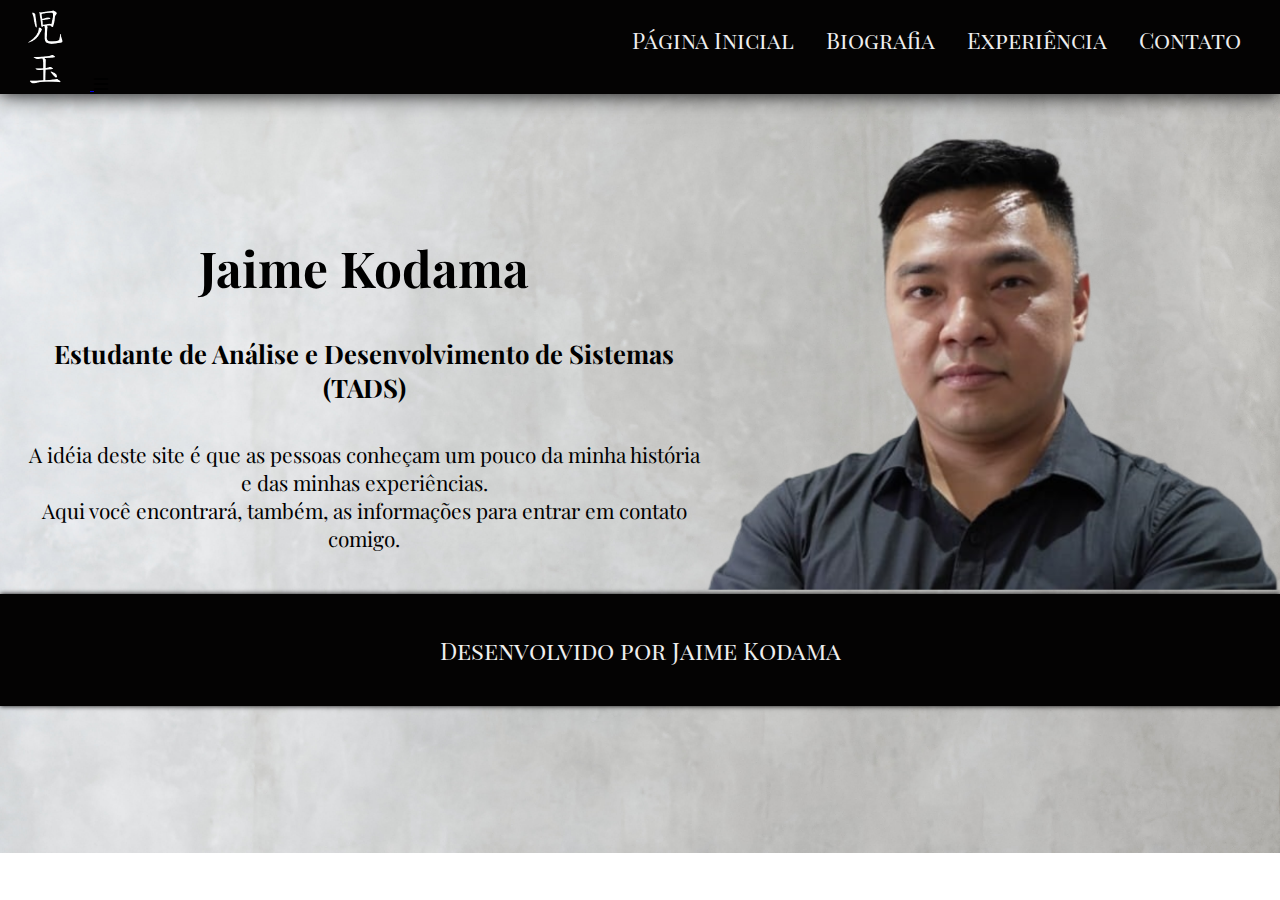
<file: index.html>
<!DOCTYPE html>
<html lang="pt-br">

<head>
    <meta charset="UTF-8">
    <meta http-equiv="X-UA-Compatible" content="IE=edge">
    <meta name="viewport" content="width=device-width, initial-scale=1.0">
    <link rel="preconnect" href="https://fonts.googleapis.com">
    <link rel="preconnect" href="https://fonts.gstatic.com" crossorigin>
    <link href="https://fonts.googleapis.com/css2?family=Playfair+Display+SC:wght@400;700&family=Playfair+Display:wght@400;600&display=swap" rel="stylesheet">
    <link rel="stylesheet" href="css/all.min.css">
    <link rel="stylesheet" href="css/style.css">
    <link rel="shortcut icon" href="imagens/icon-kanji.jpg">
    <title>Jaime Kodama</title>
</head>

<body>
    <body style="background-image: url(imagens/bk-1.jpg)" class="background">
    <header>
        <a href="index.html" title="Home">
            <img src="imagens/kanji-tr.png" alt="Kodama" title="Kodama" class="kanji">
        </a>
        <a href="#" title="Menu" class="menu" onclick="mostrar()">
            <i class="fa-sharp fa-solid fa-bars"></i>
        </a>
        <nav>
            <ul>
                <li>
                    <a href="index.html" title="Página Inicial">Página Inicial</a>
                </li>
                <li>
                    <a href="bio.html" title="Biografia">Biografia</a>
                </li>
                <li>
                    <a href="xp.html" title="Experiência">Experiência</a>
                </li>
                <li>
                    <a href="contato.html" title="Contato">Contato</a>
                </li>
            </ul>
        </nav>
    </header>
    <main>
        <section class="main_section">
            <h1 class="main_titulo">Jaime Kodama</h1></br></br>
            <h2 class="main_sub">Estudante de Análise e Desenvolvimento de Sistemas (TADS)</h2></br></br>
            <p class="main_teor">A idéia deste site é que as pessoas conheçam um pouco da minha história e das minhas experiências.</br> Aqui
                você encontrará, também, as informações para entrar em contato comigo.</p>
        </section>
        <aside class="main_aside">
            <img src="imagens/eut.png" alt="FotoCapa" title="Capa" class="capa">
        </aside>
        <footer>
            <p class="center">Desenvolvido por Jaime Kodama</p>
        </footer>
    </main>

    <script>
        function mostrar() {
            document.querySelector("nav").classList.toggle("mostrar");
        }
    </script>
</body>

</html>
</file>
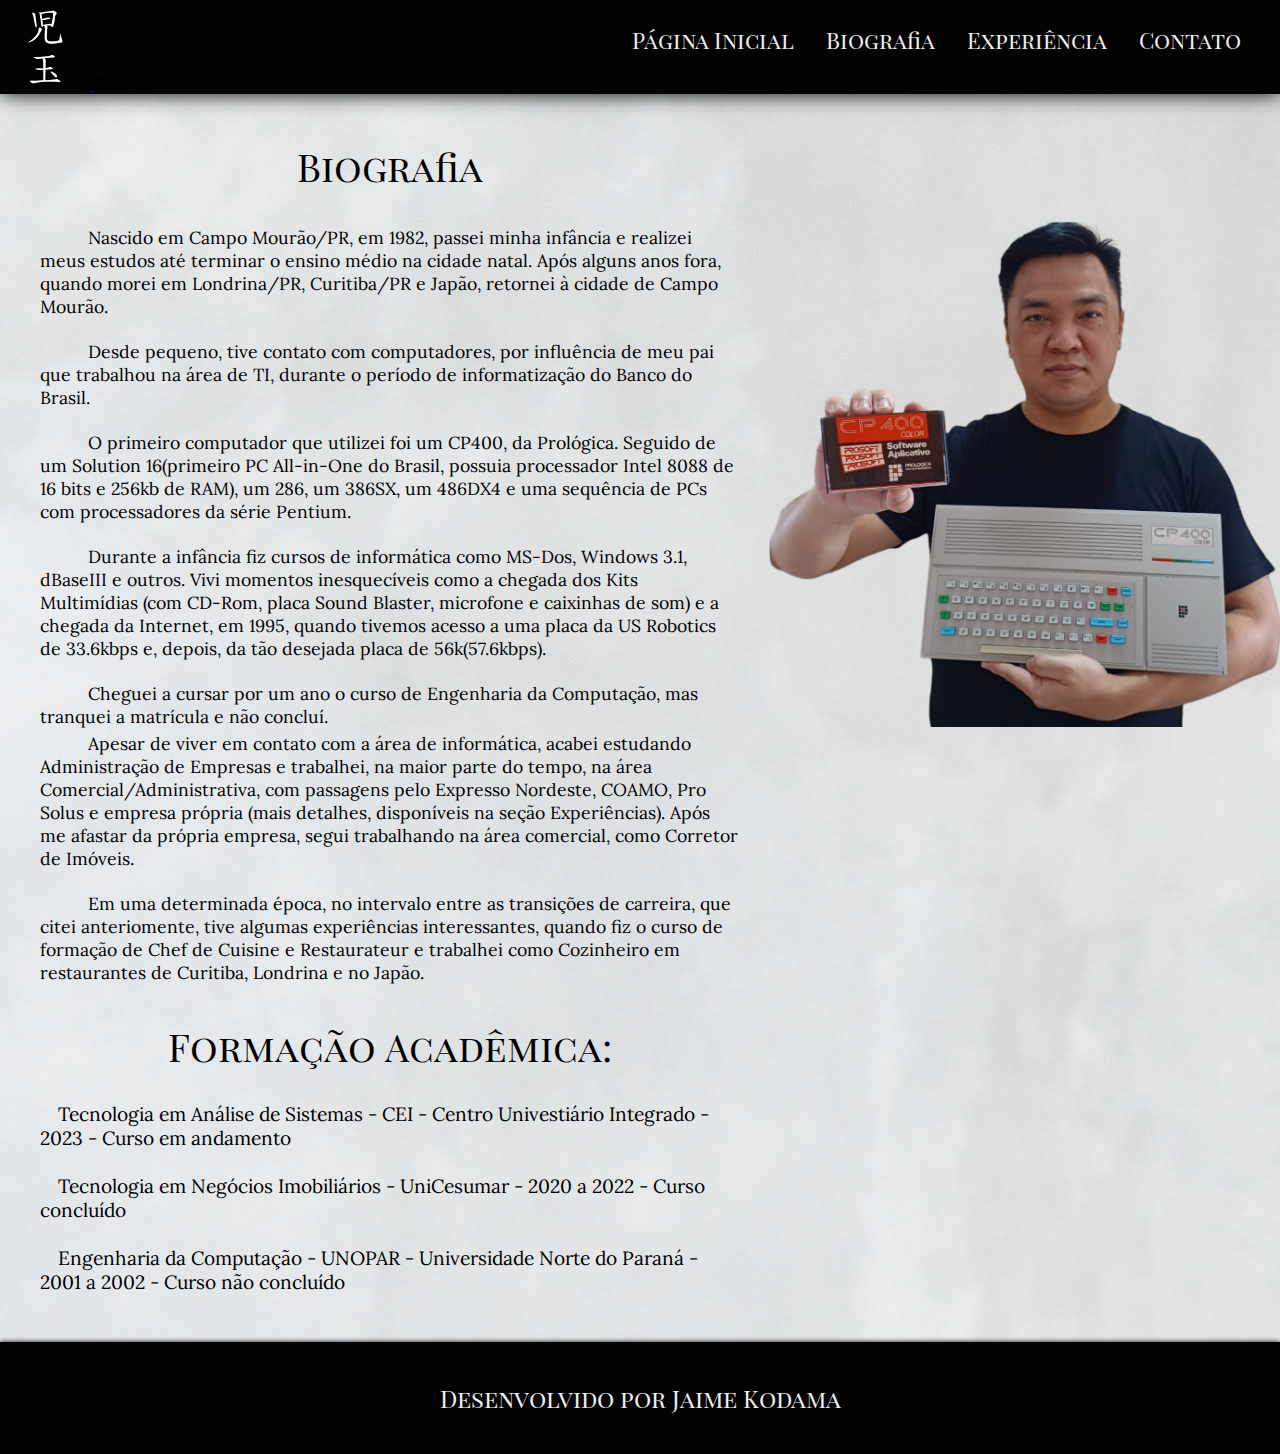
<file: bio.html>
<!DOCTYPE html>
<html lang="pt-br">

<head>
    <meta charset="UTF-8">
    <meta http-equiv="X-UA-Compatible" content="IE=edge">
    <meta name="viewport" content="width=device-width, initial-scale=1.0">
    <link rel="preconnect" href="https://fonts.googleapis.com">
    <link rel="preconnect" href="https://fonts.gstatic.com" crossorigin>
    <link href="https://fonts.googleapis.com/css2?family=Playfair+Display+SC:wght@400;700&family=Playfair+Display:wght@400;600&display=swap" rel="stylesheet">
    <link rel="stylesheet" href="css/all.min.css">
    <link rel="stylesheet" href="css/style.css">
    <link rel="shortcut icon" href="imagens/icon-kanji.jpg">
    <title>Jaime Kodama</title>
</head>

<body>
    <body style="background-image: url(imagens/bk-1.jpg)" class="bio_background">
    <header>
        <a href="index.html" title="Home">
            <img src="imagens/kanji-tr.png" alt="Kodama" title="Kodama" class="kanji">
        </a>
        <a href="#" title="Menu" class="menu" onclick="mostrar()">
            <i class="fa-sharp fa-solid fa-bars"></i>
        </a>
        <nav>
            <ul>
                <li>
                    <a href="index.html" title="Página Inicial">Página Inicial</a>
                </li>
                <li>
                    <a href="bio.html" title="Biografia">Biografia</a>
                </li>
                <li>
                    <a href="xp.html" title="Experiência">Experiência</a>
                </li>
                <li>
                    <a href="contato.html" title="Contato">Contato</a>
                </li>
            </ul>
        </nav>
    </header>
    <main>
        <section class="bio_section">
            <h1 class="bio_titulo">Biografia</h1>
            <p class="bio_teor">Nascido em Campo Mourão/PR, em 1982, passei minha infância e realizei meus estudos até terminar o ensino médio na cidade natal. Após alguns anos fora, quando morei em Londrina/PR, Curitiba/PR e Japão, retornei à cidade de Campo Mourão. </p><br>
            <p class="bio_teor">Desde pequeno, tive contato com computadores, por influência de meu pai que trabalhou na área de TI, durante o período de informatização do Banco do Brasil.</p><br>
            <p class="bio_teor">O primeiro computador que utilizei foi um CP400, da Prológica. Seguido de um Solution 16(primeiro PC All-in-One do Brasil, possuia processador Intel 8088 de 16 bits e 256kb de RAM), um 286, um 386SX, um 486DX4 e uma sequência de PCs com processadores da série Pentium.</p><br>
            <p class="bio_teor">Durante a infância fiz cursos de informática como MS-Dos, Windows 3.1, dBaseIII e outros. Vivi momentos inesquecíveis como a chegada dos Kits Multimídias (com CD-Rom, placa Sound Blaster, microfone e caixinhas de som) e a chegada da Internet, em 1995, quando tivemos acesso a uma placa da US Robotics de 33.6kbps e, depois, da tão desejada placa de 56k(57.6kbps).</p><br>
            <p class="bio_teor">Cheguei a cursar por um ano o curso de Engenharia da Computação, mas tranquei a matrícula e não concluí.</p>
            <p class="bio_teor">Apesar de viver em contato com a área de informática, acabei estudando Administração de Empresas e trabalhei, na maior parte do tempo, na área Comercial/Administrativa, com passagens pelo Expresso Nordeste, COAMO, Pro Solus e empresa própria (mais detalhes, disponíveis na seção Experiências). Após me afastar da própria empresa, segui trabalhando na área comercial, como Corretor de Imóveis.</p><br>
            <p class="bio_teor">Em uma determinada época, no intervalo entre as transições de carreira, que citei anteriomente, tive algumas experiências interessantes, quando fiz o curso de formação de Chef de Cuisine e Restaurateur e trabalhei como Cozinheiro em restaurantes de Curitiba, Londrina e no Japão.</p><br><br>

            <h1 class="bio_titulo">Formação Acadêmica:</h1>
            <div class="faculdade">
                <ul class="faculdade">
                    <li>Tecnologia em Análise de Sistemas - CEI - Centro Univestiário Integrado - 2023 - Curso em andamento</li><br>
                    <li>Tecnologia em Negócios Imobiliários - UniCesumar - 2020 a 2022 - Curso concluído</li><br>
                    <li>Engenharia da Computação - UNOPAR - Universidade Norte do Paraná - 2001 a 2002 - Curso não concluído</li><br><br>
                </ul>
            </div>
        </section>
        <aside class="bio_aside">
            <img src="imagens/cp400.png" alt="FotoCP" title="CP400" class="cp400">
        </aside>
        <footer>
            <p class="center">Desenvolvido por Jaime Kodama</p>
        </footer>
    </main>

    <script>
        function mostrar() {
            document.querySelector("nav").classList.toggle("mostrar");
        }
    </script>
    
</body>

</html>
</file>
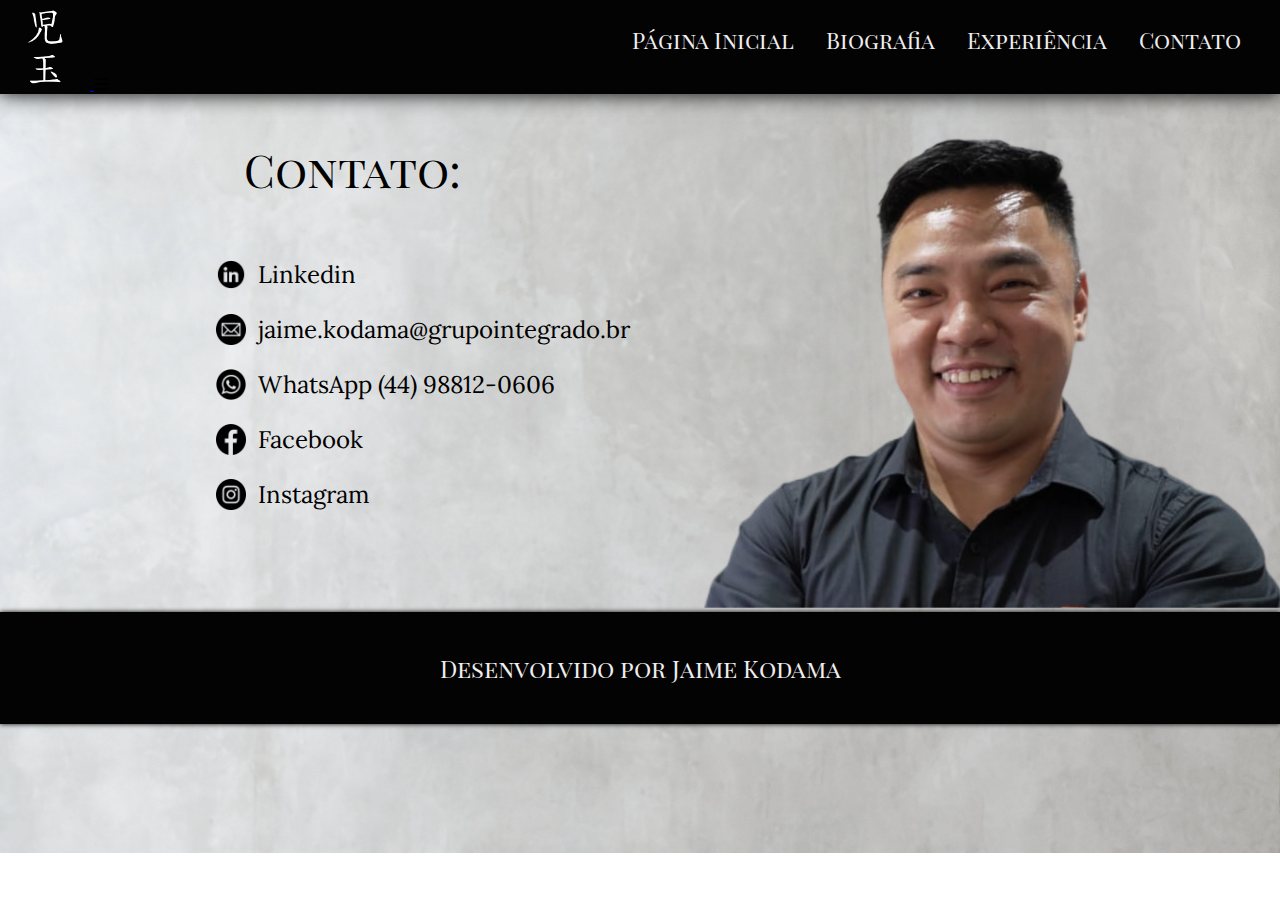
<file: contato.html>
<!DOCTYPE html>
<html lang="pt-br">

<head>
    <meta charset="UTF-8">
    <meta http-equiv="X-UA-Compatible" content="IE=edge">
    <meta name="viewport" content="width=device-width, initial-scale=1.0">
    <link rel="preconnect" href="https://fonts.googleapis.com">
    <link rel="preconnect" href="https://fonts.gstatic.com" crossorigin>
    <link href="https://fonts.googleapis.com/css2?family=Playfair+Display+SC:wght@400;700&family=Playfair+Display:wght@400;600&display=swap" rel="stylesheet">
    <link rel="stylesheet" href="css/all.min.css">
    <link rel="stylesheet" href="css/style.css">
    <link rel="shortcut icon" href="imagens/icon-kanji.jpg">
    <title>Jaime Kodama</title>
</head>

<body>
    <body style="background-image: url(imagens/bk-1.jpg)" class="background">
    <header>
        <a href="index.html" title="Home">
            <img src="imagens/kanji-tr.png" alt="Kodama" title="Kodama" class="kanji">
        </a>
        <a href="#" title="Menu" class="menu" onclick="mostrar()">
            <i class="fa-sharp fa-solid fa-bars"></i>
        </a>
        <nav>
            <ul>
                <li>
                    <a href="index.html" title="Página Inicial">Página Inicial</a>
                </li>
                <li>
                    <a href="bio.html" title="Biografia">Biografia</a>
                </li>
                <li>
                    <a href="xp.html" title="Experiência">Experiência</a>
                </li>
                <li>
                    <a href="contato.html" title="Contato">Contato</a>
                </li>
            </ul>
        </nav>
    </header>
    <main>
        <section class="contato_section">
            <div class="links_social">
                <h2 class="links_social_titulo">Contato:</h2>
                <a class="links_social_nav" href="https://linkedin.com/in/jaime-kodama-1966b7271" target="_blank">
                    <img src="imagens/cnt-lin.png" class="logo_social">
                    Linkedin</a>
                <a class="links_social_nav" href="mailto: jaime.kodama@grupointegrado.br" target="_blank">
                    <img src="imagens/cnt-mai.png" class="logo_social">
                    jaime.kodama@grupointegrado.br</a>
                <a class="links_social_nav" href="https://web.whatsapp.com/send?phone=5544988120606" target="_blank">
                    <img src="imagens/cnt-wht.png" class="logo_social">
                    WhatsApp  (44) 98812-0606</a>
                <a class="links_social_nav" href="https://www.facebook.com/jaime.kodama" target="_blank">
                    <img src="imagens/cnt-fac.png" class="logo_social">
                    Facebook</a>
                <a class="links_social_nav" href="https://www.instagram.com/jaime.kodama" target="_blank">
                    <img src="imagens/cnt-inst.png" class="logo_social">
                    Instagram</a>
        </section>
        <aside class="contato_aside">
            <img src="imagens/eut-rs.png" alt="FotoCapa" title="Capa" class="capa">
        </aside>
        <footer>
            <p class="center">Desenvolvido por Jaime Kodama</p>
        </footer>
    </main>

    <script>
        function mostrar() {
            document.querySelector("nav").classList.toggle("mostrar");
        }
    </script>
    
</body>

</html>
</file>
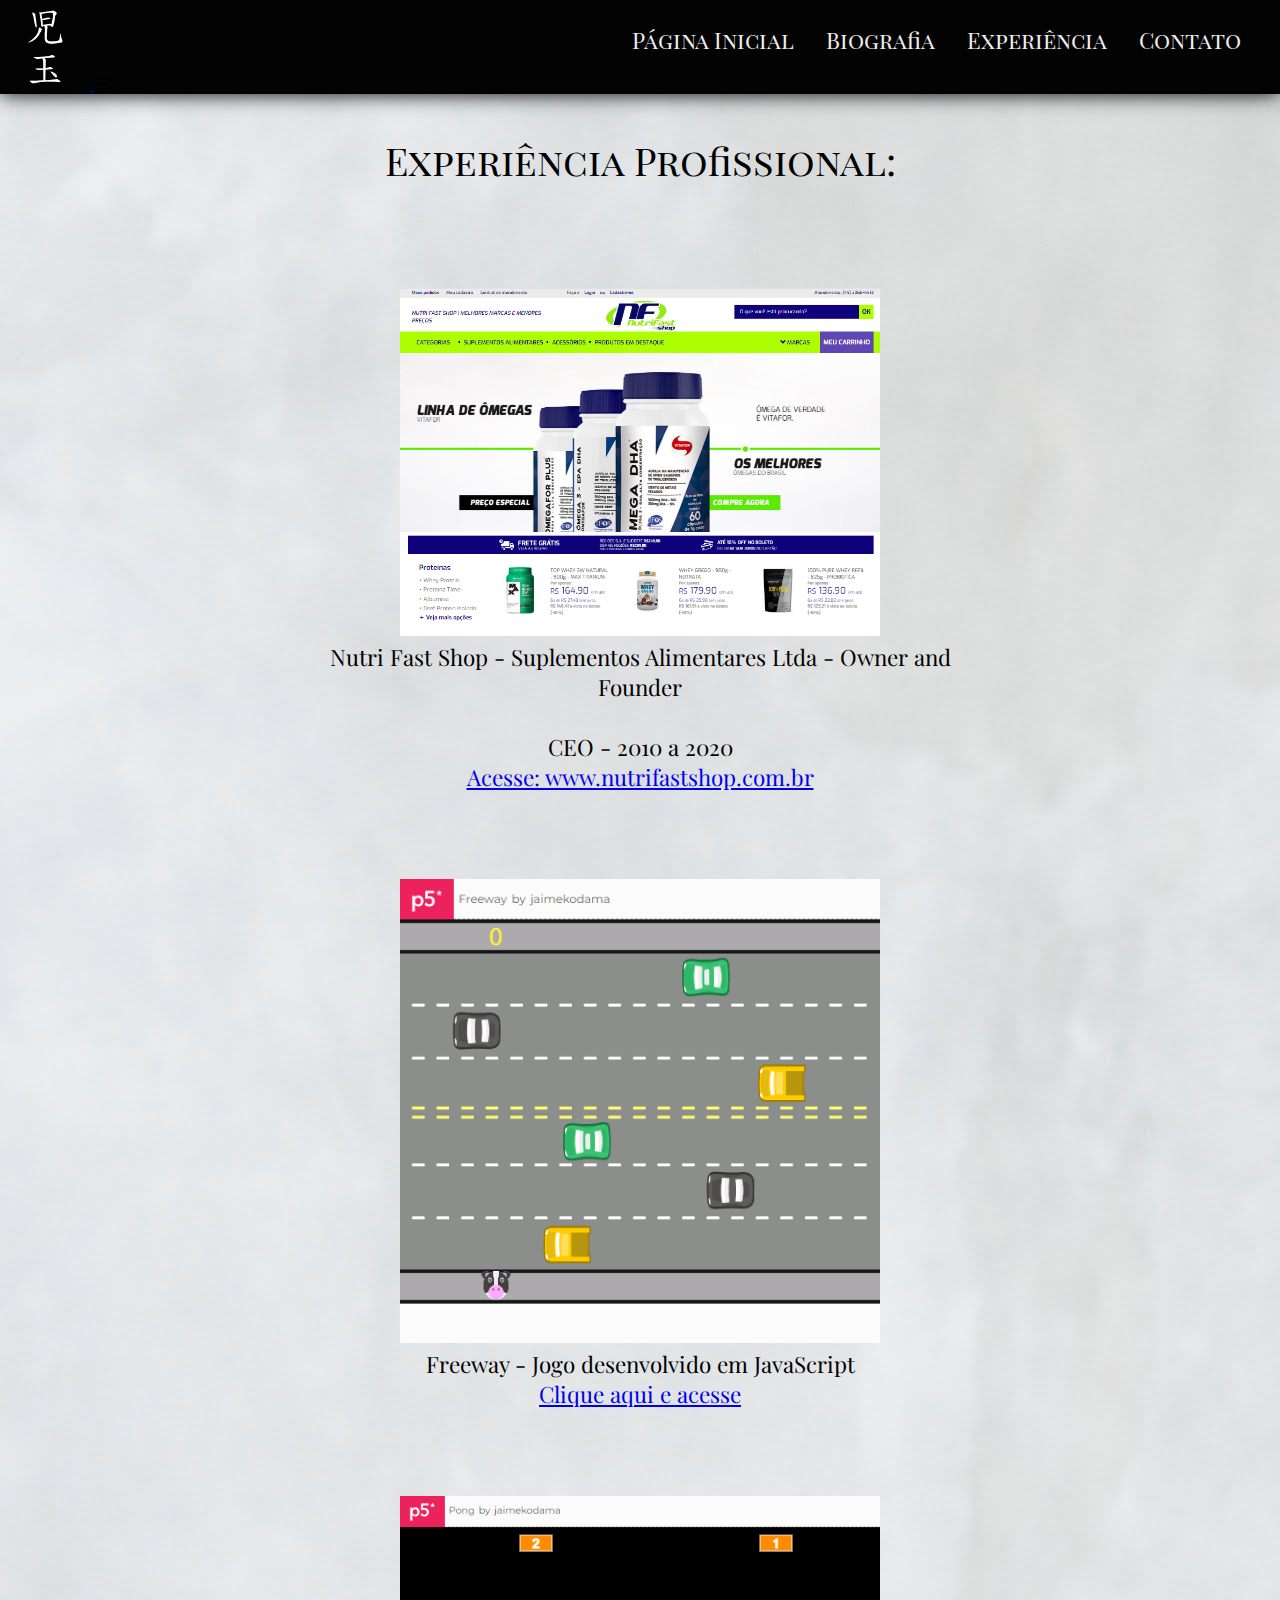
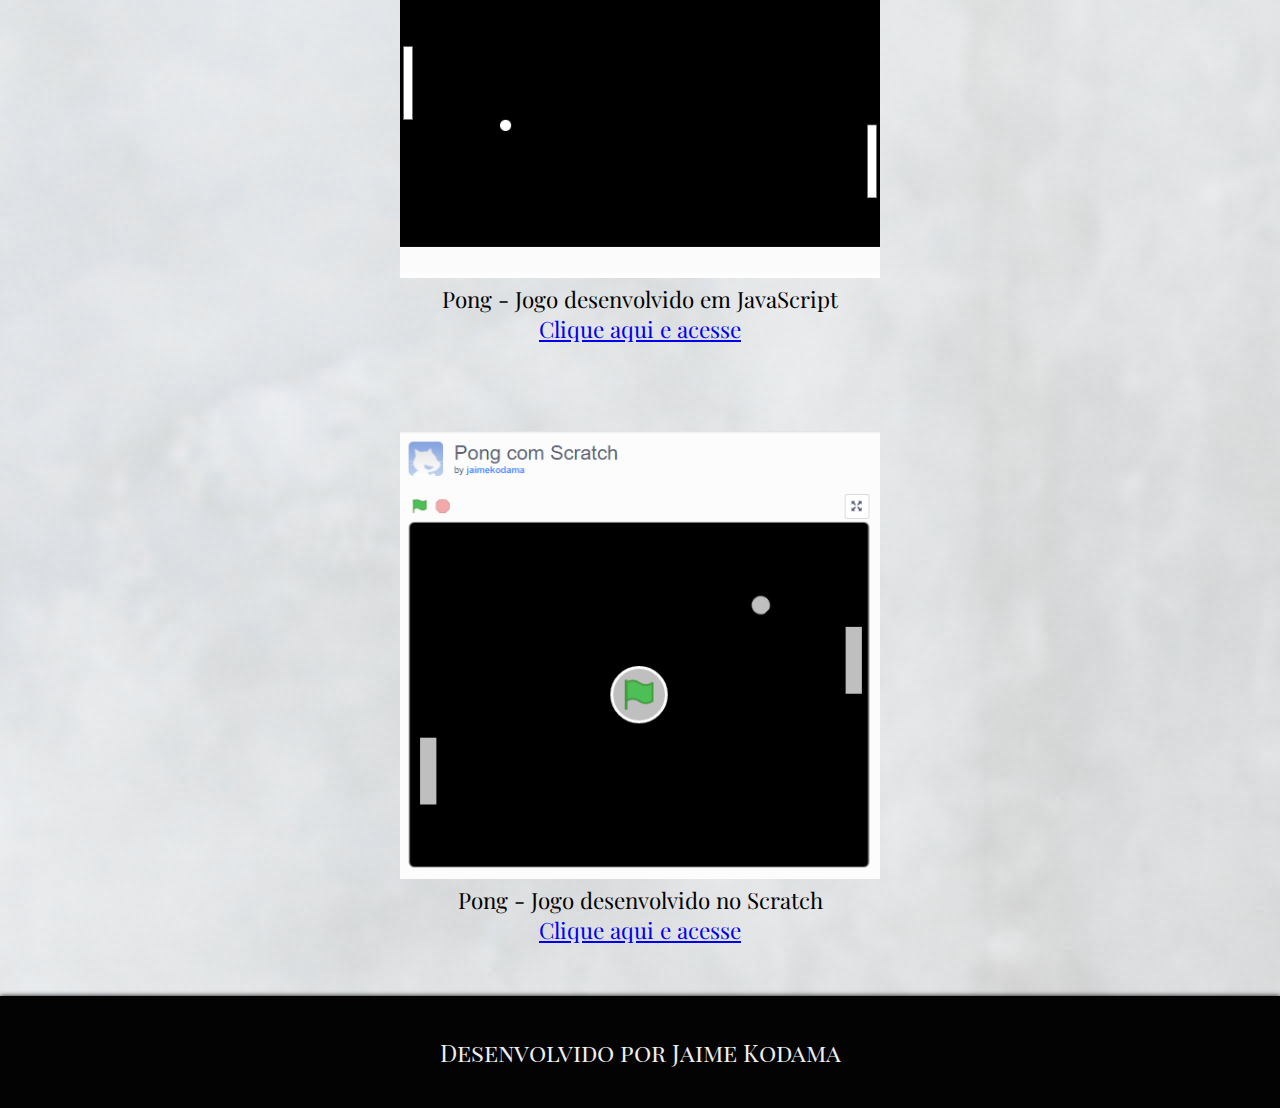
<file: xp.html>
<!DOCTYPE html>
<html lang="pt-br">

<head>
    <meta charset="UTF-8">
    <meta http-equiv="X-UA-Compatible" content="IE=edge">
    <meta name="viewport" content="width=device-width, initial-scale=1.0">
    <link rel="preconnect" href="https://fonts.googleapis.com">
    <link rel="preconnect" href="https://fonts.gstatic.com" crossorigin>
    <link href="https://fonts.googleapis.com/css2?family=Playfair+Display+SC:wght@400;700&family=Playfair+Display:wght@400;600&display=swap" rel="stylesheet">
    <link rel="stylesheet" href="css/all.min.css">
    <link rel="stylesheet" href="css/style.css">
    <link rel="shortcut icon" href="imagens/icon-kanji.jpg">
    <title>Jaime Kodama</title>
</head>

<body class="xp_body">
    <body style="background-image: url(imagens/bk-1.jpg)" class="xp_background">
    <header>
        <a href="index.html" title="Home">
            <img src="imagens/kanji-tr.png" alt="Kodama" title="Kodama" class="kanji">
        </a>
        <a href="#" title="Menu" class="menu" onclick="mostrar()">
            <i class="fa-sharp fa-solid fa-bars"></i>
        </a>
        <nav>
            <ul>
                <li>
                    <a href="index.html" title="Página Inicial">Página Inicial</a>
                </li>
                <li>
                    <a href="bio.html" title="Biografia">Biografia</a>
                </li>
                <li>
                    <a href="xp.html" title="Experiência">Experiência</a>
                </li>
                <li>
                    <a href="contato.html" title="Contato">Contato</a>
                </li>
            </ul>
        </nav>
    </header>
    <main>
        <h2 class="xp_titulo">Experiência Profissional:</h2>
        <div class="xp_lista">
            <ul>
                <li class="xp_itens">
                    <figure>
                        <p><a href="https://www.nutrifastshop.com.br" title="nutrifastshop" target="_blank">
                                <img src="imagens/print.png" alt="NutriFastShop" class="xp_img">
                            </a>
                        <figcaption>Nutri Fast Shop - Suplementos Alimentares Ltda - Owner and Founder <br><br> CEO -
                            2010 a 2020</figcaption>
                        <figcaption>
                            <a href="https://www.nutrifastshop.com.br" title="nutrifastshop" target="_blank">Acesse:
                                www.nutrifastshop.com.br</a>
                        </figcaption>
                        </p>
                    </figure>
                </li>
                <li class="xp_itens">
                    <figure>
                        <p><a href="https://editor.p5js.org/jaimekodama/full/nTNcG2Etw" title="freeway" target="_blank">
                                <img src="imagens/freewayprt.png" alt="Freeway" class="xp_img">
                            </a>
                        <figcaption>Freeway - Jogo desenvolvido em JavaScript</figcaption>
                        <figcaption>
                            <a href="https://editor.p5js.org/jaimekodama/full/nTNcG2Etw" title="freeway"
                                target="_blank">Clique aqui e acesse</a>
                        </figcaption>
                        </p>
                    </figure>
                </li>
                <li class="xp_itens">
                    <figure>
                        <p><a href="https://editor.p5js.org/jaimekodama/full/2_-Bf0916" title="pongjs"
                                target="_blank"><img src="imagens/pongprt.png" alt="Pong Java" class="xp_img"></a>
                        <figcaption>Pong - Jogo desenvolvido em JavaScript</figcaption>
                        <figcaption>
                            <a href="https://editor.p5js.org/jaimekodama/full/2_-Bf0916" title="pongjs"
                                target="_blank">Clique aqui e acesse</a>
                        </figcaption>
                        </p>
                    </figure>
                </li>
                <li class="xp_itens">
                    <figure>
                        <p><a href="https://scratch.mit.edu/projects/822571487" title="pongsct" target="_blank"><img
                                    src="imagens/pongscrt.png" alt="Pong Scratch" class="xp_img"></a>
                        <figcaption>Pong - Jogo desenvolvido no Scratch</figcaption>
                        <figcaption>
                            <a href="https://scratch.mit.edu/projects/822571487" title="pongsct" target="_blank">Clique
                                aqui e acesse</a>
                        </figcaption>
                        </p>
                    </figure>
                </li>
            </ul>
        </div>
        <footer>
            <p class="center">Desenvolvido por Jaime Kodama</p>
        </footer>
    </main>

    <script>
        function mostrar() {
            document.querySelector("nav").classList.toggle("mostrar");
        }
    </script>
    
</body>

</html>
</file>
<file: css/style.css>
@import url('https://fonts.googleapis.com/css2?family=Lora&display=swap');

:root {
    --cor-primaria: #000000;
    --cor-secundaria: #040303;
    --cor-terciaria: #EEEEEE;
    --cor-hover: #F4EEE0;

    --fonte-principal: 'Playfair Display SC', Tahoma;
    --fonte-secundaria: 'Playfair Display', Tahoma;
    --fonte-terciaria: 'Lora', Tahoma;
}

* {
    padding: 0;
    margin: 0;
}

.background {
    background-repeat: no-repeat;
    background-size: 100% auto;
    color: var(--cor-primaria);
}

header {
    background-color: var(--cor-secundaria);
    width: 100%;
    margin-bottom: 40px;
    box-shadow: 0 0 20px #000;
}

.kanji {
    width: 90px;
}

.menu {
    color: var(--cor-primaria)
}

nav {
    float: right;
    padding: 25px;
    margin-top: auto;
}

nav ul li {
    list-style: none;
    display: inline;
}

nav ul li a {
    color: var(--cor-terciaria);
    font-family: var(--fonte-principal);
    font-size: 1.4rem;
    text-decoration: none;
    padding: 2px 14px 8px 14px;
    border-radius: 4px;
}

nav ul li a:hover {
    background: var(--cor-hover);
    color: var(--cor-primaria)
}

.main_section {
    width: 55%;
    float: left;
    margin-top: 100px;
}

.main_titulo {
    font-size: 3.1rem;
    text-align: center;
    padding: 0 0 0 24px;
    font-family: var(--fonte-secundaria);
}

.main_sub {
    font-size: 1.6rem;
    text-align: center;
    padding: 0 0 0 24px;
    font-family: var(--fonte-secundaria);
}

.main_teor {
    font-size: 1.3rem;
    text-align: center;
    padding: 0 0 0 24px;
    font-family: var(--fonte-secundaria);
}

.main_aside {
    width: 45%;
    float: right;
}

.capa {
    max-width: 100%;
}

footer {
    width: 100%;
    background: var(--cor-secundaria);
    color: var(--cor-terciaria);
    font-family: var(--fonte-principal);
    font-size: 1.5rem;
    text-align: center;
    display: inline-block;
    padding: 40px;
    box-sizing: border-box;
    bottom: 0;
    box-shadow: 0 0 5px var(--cor-secundaria);
}

.bio_background {
    background-repeat: no-repeat;
    background-size: auto;
    color: var(--cor-primaria);
}

.bio_section {
    width: calc(60% - 68px);
    float: left;
    margin-top: 6px;
    padding: 0 28px 0 40px;
}

.bio_titulo {
    font-size: 2.4rem;
    text-align: center;
    font-family: var(--fonte-principal);
    font-weight: 400;
    padding: 0 0 30px 0;
}

.bio_teor {
    font-family: var(--fonte-terciaria);
    color: var(--cor-primaria);
    font-size: 1.1rem;
    text-indent: 48px;
    margin-top: 4px;
}

.faculdade {
    font-family: var(--fonte-terciaria);
    color: var(--cor-primaria);
    font-size: 1.2rem;
    text-indent: 18px;
    list-style: none;
}

.bio_aside {
    width: 40%;
    float: right;
}

.cp400 {
    margin-top: 85px;
    width: 100%;
}

.xp_body {
    background-image: url(imagens/bk-1.jpg);
    background-repeat: no-repeat;
    background-size: auto;
    /*background: var(--cor-terciaria);*/
    color: var(--cor-primaria);
}

.xp_titulo {
    font-size: 2.4rem;
    text-align: center;
    font-family: var(--fonte-principal);
    font-weight: 400;
    padding: 0 0 30px 0;
    margin-bottom: 36px;
}

.xp_itens {
    margin: 0 0 15px 0;
    list-style: none;
}

figure {
    width: 50%;
    text-align: center;
    font-family: var(--fonte-secundaria);
    font-style: bold;
    font-size: 1.4rem;
    text-indent: 0;
    margin: 0 auto;
    padding: 36px;
}

.xp_img {
    width: 75%;
}

.contato_section {
    width: 55%;
    float: left;
    margin-top: 6px;
}

.links_social {
    display: flex;
    flex-direction: column;
    justify-content: space-between;
    align-items: center;
    gap: 14px;
}

.links_social_titulo {
    font-family: var(--fonte-principal);
    font-weight: 400;
    font-size: 2.8rem;
    margin-bottom: 36px;
}

.links_social_nav {
    display: flex;
    justify-content: left;
    gap: 12px;
    width: 50%;
    text-align: left;
    font-size: 1.5rem;
    padding: 10px 0 0px 80px;
    text-decoration: none;
    color: var(--cor-primaria);
    font-family: var(--fonte-terciaria);
    font-weight: 400;
}

.links_social_nav:hover {
    font-weight: 600;
    color: var(--cor-secundaria);
    font-size: 1.9rem;
}

.logo_social {
    width: 30px;
}

.contato_aside {
    width: 45%;
    float: right;
}

/* Setup - tablets */
@media ((min-width: 480px) and (max-width: 960px)) {
    .background {
        background-repeat: no-repeat;
        background-size: auto;
        color: var(--cor-primaria);
    }

    header {
        margin-bottom: 40px;
    }

    .kanji {
        width: 110px;
    }

    .menu {
        color: var(--cor-primaria)
    }

    nav {
        padding: 48px 16px 0 0;
    }

    nav ul li {
        list-style: none;
        display: inline;
    }

    nav ul li a {
        font-size: 1.3rem;
        padding: 2px 16px 8px 16px;
    }

    nav ul li a:hover {
        background: var(--cor-hover);
        color: var(--cor-primaria)
    }

    .main_section {
        width: 100%;
        float: top;
        margin-top: 6px;
    }

    .main_titulo {
        font-size: 3.3rem;
        text-align: center;
        padding: 0 0 0 32px;
    }

    .main_sub {
        font-size: 1.8rem;
        text-align: center;
        padding: 0;
    }

    .main_teor {
        font-size: 1.5rem;
        padding: 6px 18px;
        margin-bottom: 12px;
    }

    .main_aside {
        width: 100%;
        float: bottom;
    }

    .bio_section {
        width: calc(100% - 56px);
        float: top;
        margin-top: 4px;
        padding: 0 28px 0 28px;
    }

    .bio_teor {
        font-size: 1.3rem;
        text-indent: 48px;
        margin-top: 6px;
    }

    .faculdade {
        font-size: 1.3rem;
        text-indent: 16px;
        list-style: none;
    }

    .bio_aside {
        width: 100%;
        float: bottom;
    }

    figure {
        width: 95%;
        font-size: 1.4rem;
        margin: 16px 0 24px 0;
        padding: 14px;
    }

    .xp_img {
        width: 85%;
    }

    .contato_section {
        width: 100%;
        float: top;
        margin-top: 0px;
    }

    .links_social {
        gap: 32px;
    }

    .links_social_titulo {
        font-size: 3rem;
        margin-bottom: 6px;
    }

    .links_social_nav {
        gap: 8px;
        width: 80%;
        font-size: 1.6rem;
    }

    .logo_social {
        width: 38px;
    }

    .contato_aside {
        width: 100%;
        float: bottom;
    }
}

/* Setup - Smartphones */
@media ((max-width: 479px)) {
    .background {
        background-repeat: no-repeat;
        background-size: auto;
        color: var(--cor-primaria);
    }

    header {
        box-shadow: 0 0 20px #000;
        box-sizing: border-box;
        position: fixed;
        top: 0;
    }

    .kanji {
        width: 90px;
    }

    .menu {
        float: right;
        color: var(--cor-terciaria);
        padding: 6px 24px 6px 0;
        font-size: 2.8rem;
        margin: 22px 6px 12px 0;
    }

    nav {
        display: none;
    }

    .mostrar {
        display: block;
    }

    nav ul {
        display: flex;
        flex-direction: column;
    }

    nav ul li a {
        text-decoration: none;
        font-size: 1.8rem;
    }

    .main_section {
        width: 100%;
        float: top;
        margin-top: 135px;
    }

    .main_titulo {
        font-size: 2.4rem;
        text-align: center;
        padding: 0 10px 0 24px;
        font-family: var(--fonte-secundaria);
    }

    .main_sub {
        font-size: 1.6rem;
        text-align: center;
        padding: 0 12px 0 20px;
        font-family: var(--fonte-secundaria);
    }

    .main_teor {
        font-size: 1.3rem;
        text-align: center;
        margin-right: 12px;
        /*padding: 0 0 0 24px;*/
        font-family: var(--fonte-secundaria);
    }

    .main_aside {
        margin-top: 10px;
        width: 100%;
        float: bottom;
    }

    .capa {
        max-width: 100%;
    }

    footer {
        font-size: 1.1rem;
    }

    .bio_background {
        background-repeat: no-repeat;
        background-size: auto;
        color: var(--cor-primaria);
    }

    .bio_section {
        width: calc(100% - 50px);
        float: top;
        margin-top: 115px;
        padding: 0 25px 0 25px;
    }

    .bio_titulo {
        font-size: 2.4rem;
        text-align: center;
        font-family: var(--fonte-principal);
        font-weight: 400;
        padding: 0 0 20px 0;
    }

    .bio_teor {
        font-family: var(--fonte-terciaria);
        color: var(--cor-primaria);
        font-size: 1.1rem;
        text-indent: 36px;
        margin-top: 4px;
    }

    .faculdade {
        font-family: var(--fonte-terciaria);
        color: var(--cor-primaria);
        font-size: 1.2rem;
        text-indent: 16px;
        list-style: none;
    }

    .bio_aside {
        width: 100%;
        float: bottom;
    }

    .xp_background {
        background-repeat: no-repeat;
        background-size: auto;
        color: var(--cor-primaria);
    }

    .xp_titulo {
        font-size: 2.2rem;
        text-align: center;
        font-family: var(--fonte-principal);
        font-weight: 400;
        padding: 0 0 16px 0;
        margin-bottom: 16px;
        margin-top: 125px;
    }

    .xp_itens {
        margin: 0 auto;
        list-style: none;
    }

    figure {
        width: 85%;
        text-align: center;
        font-family: var(--fonte-secundaria);
        font-style: bold;
        font-size: 1.3rem;
        text-indent: 0;
        margin: 0 auto;
        padding: 16px 8px;
        border: 3px solid var(--cor-secundaria);
        border-radius: 6px;
        margin-bottom: 24px;
    }

    .xp_img {
        width: 95%;
    }

    .contato_section {
        width: 90%;
        float: top;
        margin-top: 6px;
    }

    .links_social {
        display: flex;
        flex-direction: column;
        align-items: center;
        gap: 14px;
        margin: 0 auto;
    }

    .links_social_titulo {
        font-family: var(--fonte-principal);
        font-weight: 400;
        font-size: 2.8rem;
        text-align: center;
        margin-bottom: 18px;
        margin-top: 125px;
    }

    .links_social_nav {
        display: flex;
        gap: 16px;
        width: calc(100% - 24px);
        text-align: left;
        font-size: 1.2rem;
        padding: 5px;
        text-decoration: none;
        color: var(--cor-primaria);
        font-family: var(--fonte-terciaria);
        font-weight: 400;
    }

    .logo_social {
        width: 30px;
    }

    .contato_aside {
        width: 100%;
        float: bottom;
    }
}
</file>
